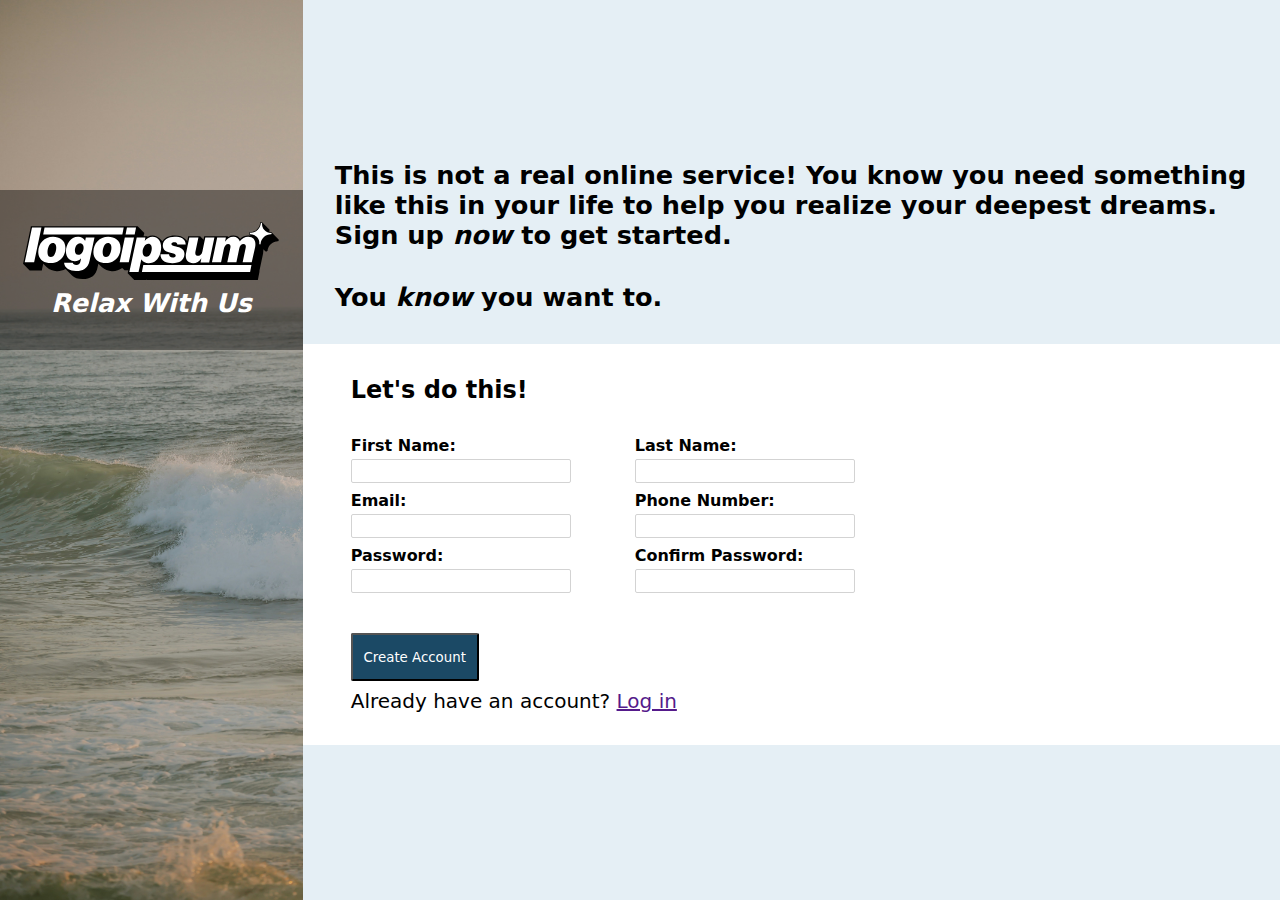
<file: index.html>
<!DOCTYPE html>
<html lang="en">
  <head>
    <meta charset="UTF-8" />
    <meta name="viewport" content="width=device-width, initial-scale=1.0" />
    <title>Sign Up Form</title>
    <link rel="icon" type="image/x-icon" href="favicon.ico" />
    <link rel="stylesheet" href="styles.css" />
    <script src="/script.js"></script>
  </head>
  <body>
    <div class="container">
      <div class="logo-side">
        <div class="logo-div">
          <img src="pictures/logoipsum.svg" alt="company logo" class="logo" />
          <p class="company-slogan"><i>Relax With Us</i></p>
        </div>
      </div>
      <div class="form-side">
        <div class="form-heading">
          <div class="words">
            <span class="span1">
                This is not a real online service! 
              </span>
              <span class="span2">
              You know you need something
              like this in your life to help you realize your deepest dreams.
              </span>
            <span class="span3">Sign up <i>now</i> to get started.</span>
            <p class="wantto">You <i>know</i> you want to.</p>
          </div>
          <form action="/pages/submit.html" class="form">
            
            <div class="form-title">Let's do this!</div>

            <div class="row">
            <div class="column">
              <label for="user_firstname" class="label">First Name:</label>
              <input type="text" id="user_firstname" value="" class="input" required >

              <label for="user_email" class="label">Email:</label>
              <input type="email" id="user_lastname" value=""  class="input" required >

              <label for="user_password" class="label">Password:</label>
              <input type="password" id="user_password" value="" class="input" required>
            </div>
            <div class="column">
              <label for="user_lastname" class="label" >Last Name:</label>
              <input type="text" id="user_lastname" value="" class="input" required>

              <label for="user_number" class="label">Phone Number:</label>
              <input type="number" id="user_number" value="" class="input" required>

              <label for="user_confirm" class="label">Confirm Password:</label>
              <input type="password" id="user_confirm" value="" class="input" required>
              </div>
            </div>
            <div class="column margin-reset create-account">
              <button type="submit" class="button margin-reset">Create Account</button>
              <p class="login-text">Already have an account? <a href="">Log in</a></p> 
            </div>
            </form>
        </div>
      </div>
    </div>
  </body>
</html>
</file>
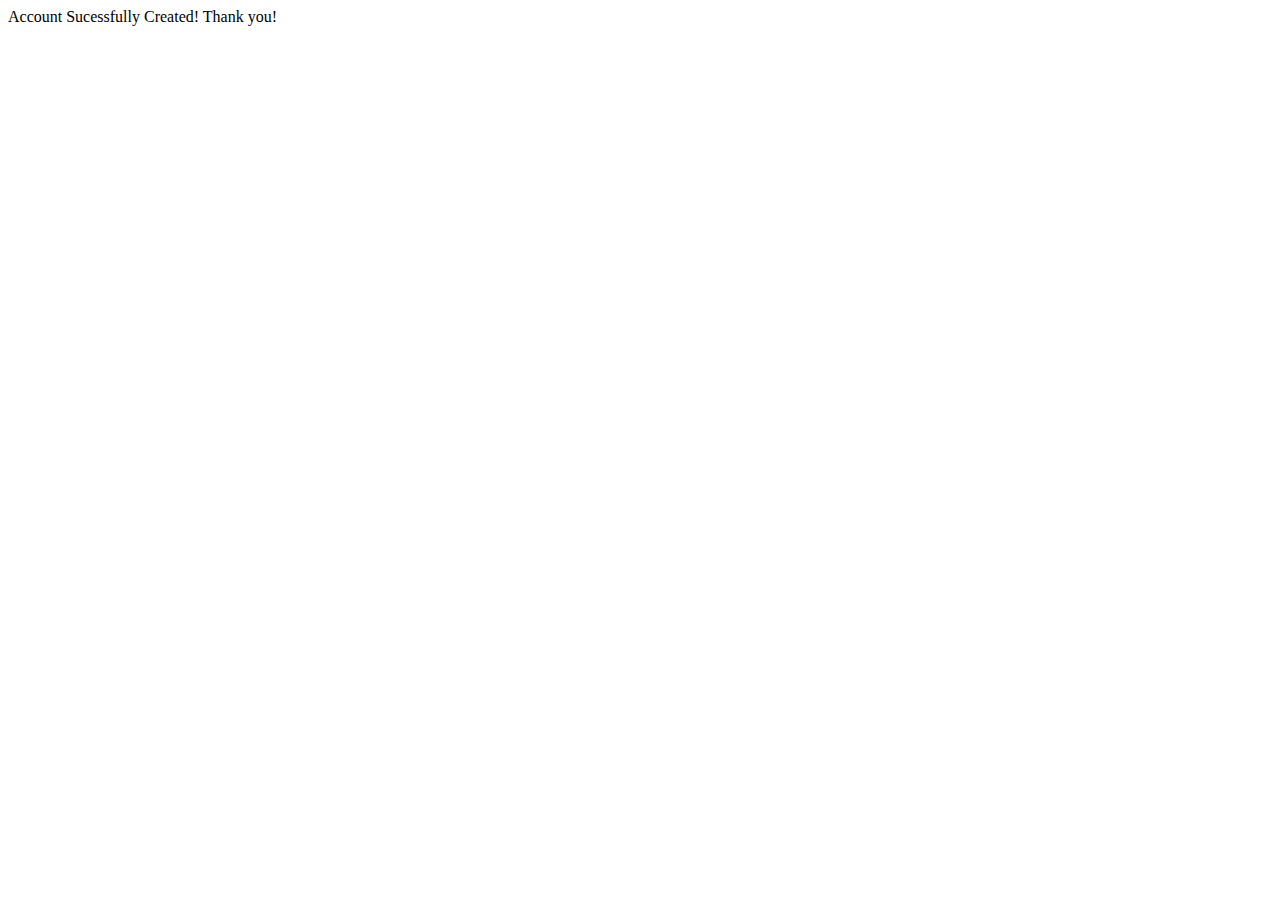
<file: pages/submit.html>
<!DOCTYPE html>
<html lang="en">
<head>
    <meta charset="UTF-8">
    <meta name="viewport" content="width=device-width, initial-scale=1.0">
    <link rel="icon" type="image/x-icon" href="favicon.ico" />
    <title>Account Created</title>
</head>
<body>
    <div class="container">Account Sucessfully Created! Thank you!</div>
</body>
</html>
</file>
<file: styles.css>
* {
    box-sizing: border-box;
    font-family: system-ui, -apple-system, BlinkMacSystemFont, 'Segoe UI', Roboto, Oxygen, Ubuntu, Cantarell, 'Open Sans', 'Helvetica Neue', sans-serif;
    margin: 0;
}

/* Remove arrows from number input on form */
#user_number::-webkit-inner-spin-button {
    -webkit-appearance: none;
}

body {
    background-color: #e5eff5;
}

.container {
    display: flex;
    flex-direction: row;
}

.logo-side {
    width: 55vw;
    height: 100vh;
    background-image: url(pictures/logosidebackground.jpg);
    background-size: cover;
    display: flex;
    justify-content: center;
    align-items: center;
}

.logo-div {
    margin-bottom: 40vh;
    width: 100%;
    background-color: rgba(0, 0, 0, 0.4);
    display: flex;
    justify-content: center;
    align-items: center;
    flex-direction: column;
    padding-top: 32px;
    padding-bottom: 32px;
}

.company-slogan {
    font-size: min(2vw, 2rem);
    color: white;
    margin-top: 8px;
    font-weight: 600;
}

.logo {
    width: max(75px, 2em, 20vw);
    
}


.words {
    font-size: min(1.75rem, 2vw);
    margin: 32px;
    padding-top: 8rem;
    font-weight: 600;
}

.input {
    width: 220px;
    height: 1.5rem;
    margin-top: 4px;
    margin-bottom: 8px;
    margin-right: 32px;
    border: 1px solid lightgray;
    border-radius: 2px;
}

.column {
    display: flex;
    flex-direction: column;
    margin: 16px;
}

.row {
    display: flex;
    flex-direction: row;
}

.label {
    font-size: 1rem;
    font-weight: 600;
}

.form-title {
    margin: 16px;
    font-size: 1.5rem;
    font-weight: 600;
}

.form {
    background-color: white;
    width: 100%;
    padding-left: 32px;
    padding-top: 16px;
    padding-bottom: 16px;
}

.wantto {
    margin-top: 32px;
}

.button {
    background-color: #1b4965;
    height: 3rem;
    width: 8rem;
    font-family: system-ui, -apple-system, BlinkMacSystemFont, 'Segoe UI', Roboto, Oxygen, Ubuntu, Cantarell, 'Open Sans', 'Helvetica Neue', sans-serif;
    color: white;
    border-radius: 2px;
    margin: 16px;
    padding: 4px;
    cursor: pointer;
}

.login-text {
    font-size: 1.25rem;
    margin-top: 8px;
}

.login {
    cursor: pointer;
}

.margin-reset {
    margin: 0;
}

.create-account {
    margin: 16px;
}

@media (max-width: 600px) {
    .container {
        display: flex;
        flex-direction: column;
    }

    .logo-side {
        width: 100%;
        height: 400px;
    }

    .row {
        display: flex;
        flex-direction: column;
        align-items: center;
    }

    .company-slogan {
        font-size: 2rem;
    }

    .logo {
        width: 300px;
    }
        
    .logo-div {
        margin-bottom: 0;
        margin-top: 32px;
    }

    .words {
        padding: 0;
        font-size: 1.5rem;
        margin: 64px 32px 64px 32px;
        line-height: normal;
    }

    .span1 {
        display: block;
    }

    .span2{
        display: block;
        margin-top: 8px;
    }

    .span3{ 
        display: block;
        margin-top: 16px;
    }

    .form-title {
        display: flex;
        justify-content: center;
    }

    .form {
        padding: 0;
        padding-top: 48px;
    }

    .center {
        display: flex;
        justify-content: center;
    }

    .input {
        margin: 0;
      margin-top: 4px;
      height: 2rem;
      width: 320px;
    }

    .button {
        width: 320px;
        margin-top: 32px;
        font-size: 16px;
    }

    .login-text {
        margin-bottom: 64px;
    }
    
    .column {
        display: flex;
        margin: 0;
    }

    .order-1 {
        order: 2;
    }
    .order-2 {
        order: 1;
    }

    .order-3 {
        order: 1;
    }
    
    .create-account {
        display: flex;
        justify-content: center;
        align-items: center;
    }
}
</file>
